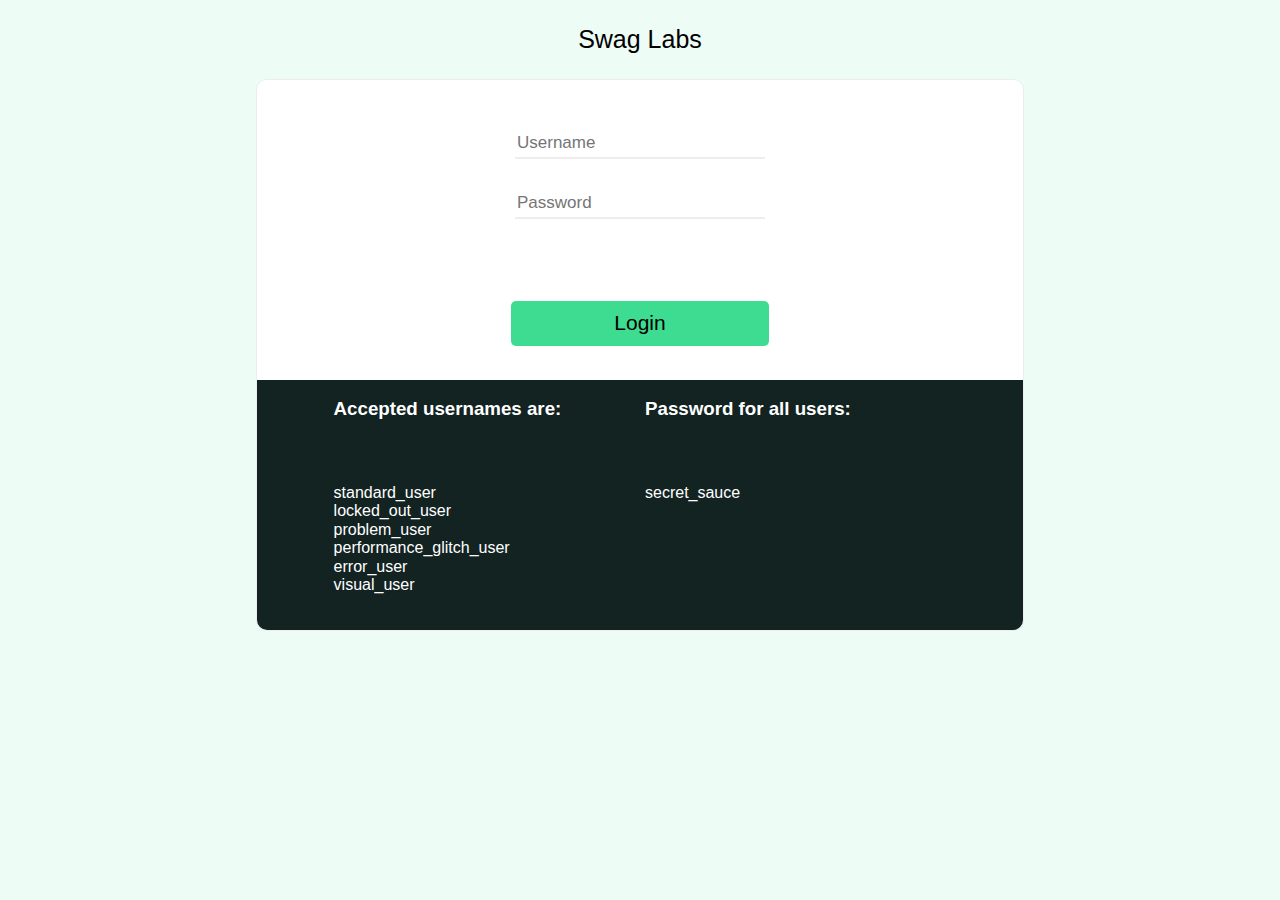
<file: index.html>
<!DOCTYPE html>
<html lang="en">

<head>
    <meta charset="UTF-8">
    <meta name="viewport" content="width=device-width, initial-scale=1.0">
    <link rel="stylesheet" href="reset.css">
    <link rel="stylesheet" href="style.css">
    <title>Document</title>
</head>

<body>

    <header>
        <p id="header-title">Swag Labs</p>
    </header>

    <main class="main-container">

        <section class="login">
            <div class="info-login">
                <input type="text" id="txtuser" class="textboxes" placeholder="Username">
                <input type="text" id="txtpass" class="textboxes" placeholder="Password">
            </div>


            <a id="linkbtn" href="home.html"><button id="btnLogin">Login</button></a>
        </section>

        <section class="data-login">
            <h3 id="accepted-names">Accepted usernames are:</h3>
            <p id="usernames">standard_user <br>
                locked_out_user <br>
                problem_user <br>
                performance_glitch_user <br>
                error_user <br>
                visual_user</p>


            <h3 id="accepted-pass">Password for all users:</h3>
            <p id="password">secret_sauce</p>
        </section>
    </main>

</body>

</html>
</file>
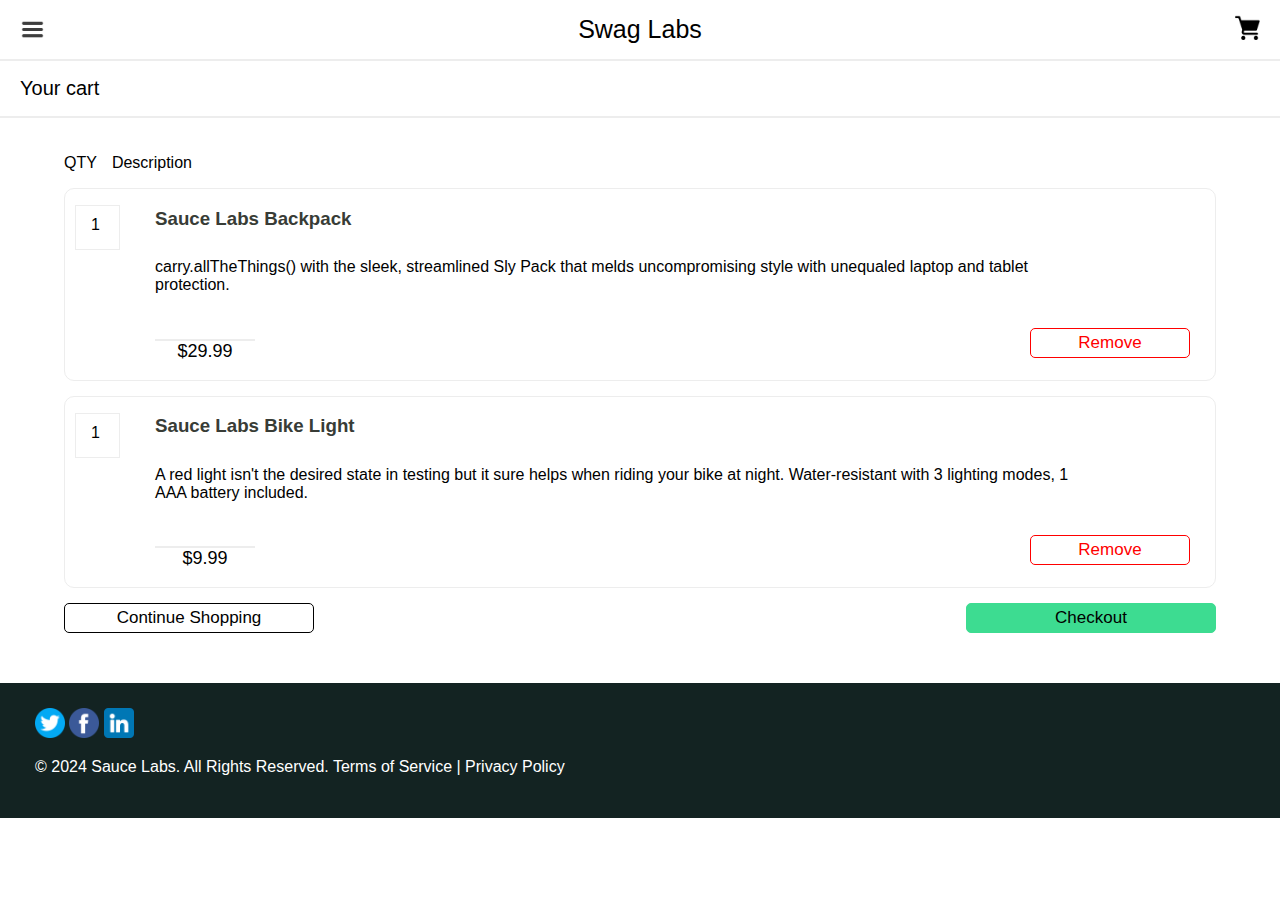
<file: cart.html>
<!DOCTYPE html>
<html lang="en">

<head>
    <meta charset="UTF-8">
    <meta name="viewport" content="width=device-width, initial-scale=1.0">
    <link rel="stylesheet" href="reset.css">
    <link rel="stylesheet" href="stylecart.css">
    <title>Document</title>
</head>

<body>

    <header class="header-container">

        <img src="img/burger-bar.png" id="menu">

        <p id="header-title">Swag Labs</p>

        <a href="cart.html"><img src="img/grocery-store.png" id="cos"></a>

    </header>

    <main class="main-container">
        <section class="filter">
            <p id="main-title">Your cart</p>
        </section>

        <section class="main-products">

            <div class="main-info">
                <p class="oty">QTY</p>
                <p>Description</p>
            </div>

            <div class="main-item backpack">

                <p id="backpack-qty">1</p>
                <h3 id="backpack-title">Sauce Labs Backpack</h3>
                <p id="backpack-info">carry.allTheThings() with the sleek, streamlined Sly Pack that melds
                    uncompromising style with unequaled laptop and tablet protection.</p>

                <p id="backpack-price">$29.99</p>

                <button class="backpack-btn button-item">Remove</button>

            </div>

            <div class="main-item light">
                <p id="light-qty">1</p>
                <h3 id="light-title">Sauce Labs Bike Light</h3>
                <p id="light-info">A red light isn't the desired state in testing but it sure helps when riding your
                    bike at night. Water-resistant with 3 lighting modes, 1 AAA battery included.</p>
                <p id="light-price">$9.99</p>
                <button class="light-btn button-item">Remove</button>
            </div>

            <div class="main-buttons">
                <a href="home.html"><button class="main-btn">Continue Shopping</button></a>
               <a href="checkout.html"><button class="main-btn checkout">Checkout</button></a> 
            </div>

        </section>

    </main>


    <footer class="footer-container">

        <div class="imgs-logo">
            <img src="img/twitter.png" class="logo">
            <img src="img/facebook.png" class="logo">
            <img src="img/linkedin.png" class="logo">
        </div>

        <p class="footer-info">© 2024 Sauce Labs. All Rights Reserved. Terms of Service | Privacy Policy</p>

    </footer>

</body>

</html>
</file>
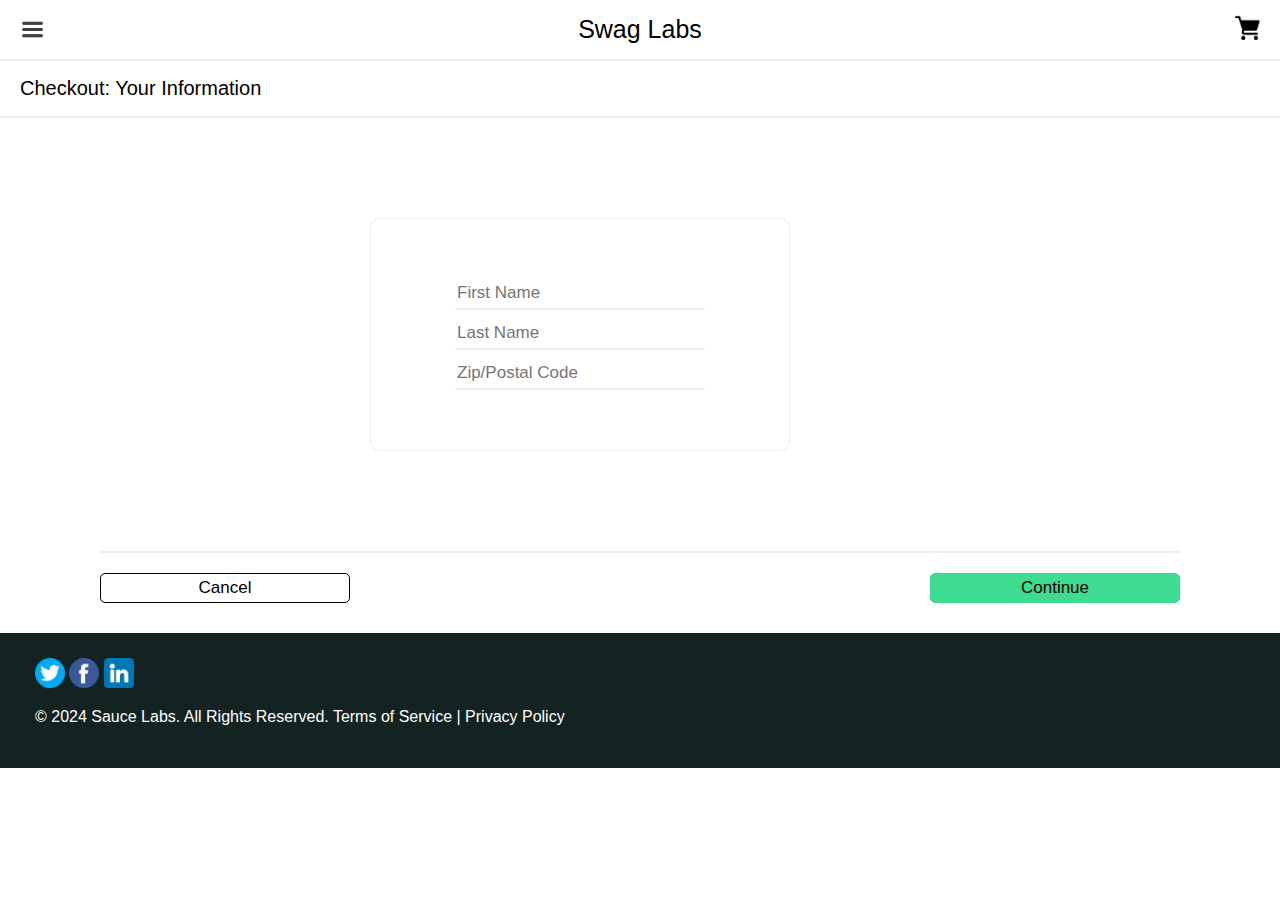
<file: checkout.html>
<!DOCTYPE html>
<html lang="en">

<head>
    <meta charset="UTF-8">
    <meta name="viewport" content="width=device-width, initial-scale=1.0">
    <link rel="stylesheet" href="reset.css">
    <link rel="stylesheet" href="stylecheckout.css">
    <title>Document</title>
</head>

<body>


    <header class="header-container">

        <img src="img/burger-bar.png" id="menu">

        <p id="header-title">Swag Labs</p>

        <a href="cart.html"><img src="img/grocery-store.png" id="cos"></a>

    </header>

    <main class="main-container">
        <section class="filter">
            <p id="main-title">Checkout: Your Information</p>
        </section>


        <section class="main-item">
            <div class="your-information">
                <div class="your-info">
                    <input type="text" class="textboxes" placeholder="First Name">
                    <input type="text" class="textboxes" placeholder="Last Name">
                    <input type="text" class="textboxes" placeholder="Zip/Postal Code">

                </div>


            </div>

            <div class="main-buttons">
                <a href="cart.html"><button class="main-btn">Cancel</button></a>
                <a href="overview.html"><button class="main-btn checkout">Continue</button></a>
            </div>

        </section>

    </main>

    <footer class="footer-container">

        <div class="imgs-logo">
            <img src="img/twitter.png" class="logo">
            <img src="img/facebook.png" class="logo">
            <img src="img/linkedin.png" class="logo">
        </div>

        <p class="footer-info">© 2024 Sauce Labs. All Rights Reserved. Terms of Service | Privacy Policy</p>

    </footer>

</body>

</html>
</file>
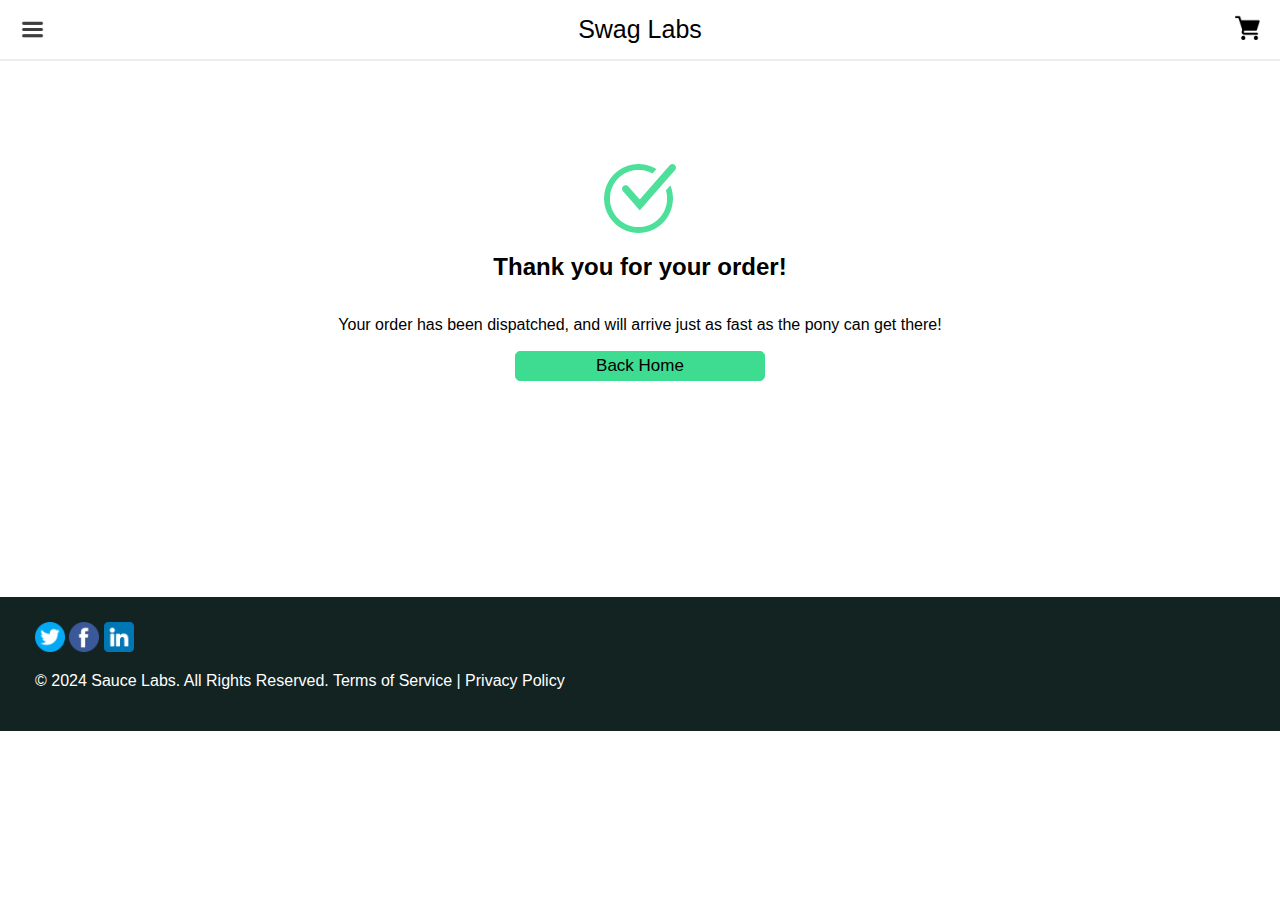
<file: complete.html>
<!DOCTYPE html>
<html lang="en">
<head>
    <meta charset="UTF-8">
    <meta name="viewport" content="width=device-width, initial-scale=1.0">
    <link rel="stylesheet" href="reset.css">
    <link rel="stylesheet" href="stylecomplete.css">
    <title>Document</title>
</head>
<body>

    <header class="header-container">

        <img src="img/burger-bar.png" id="menu">

        <p id="header-title">Swag Labs</p>

        <a href="cart.html"><img src="img/grocery-store.png" id="cos"></a>

    </header>

    <main class="main-container">

        <img src="img/order.png">

        <h2>Thank you for your order!</h2>
        <p>Your order has been dispatched, and will arrive just as fast as the pony can get there!</p>

        <a href="home.html"><button class="main-btn checkout">Back Home</button></a> 


    </main>

  <footer class="footer-container">

        <div class="imgs-logo">
            <img src="img/twitter.png" class="logo">
            <img src="img/facebook.png" class="logo">
            <img src="img/linkedin.png" class="logo">
        </div>

        <p class="footer-info">© 2024 Sauce Labs. All Rights Reserved. Terms of Service | Privacy Policy</p>

    </footer>
    
</body>
</html>
</file>
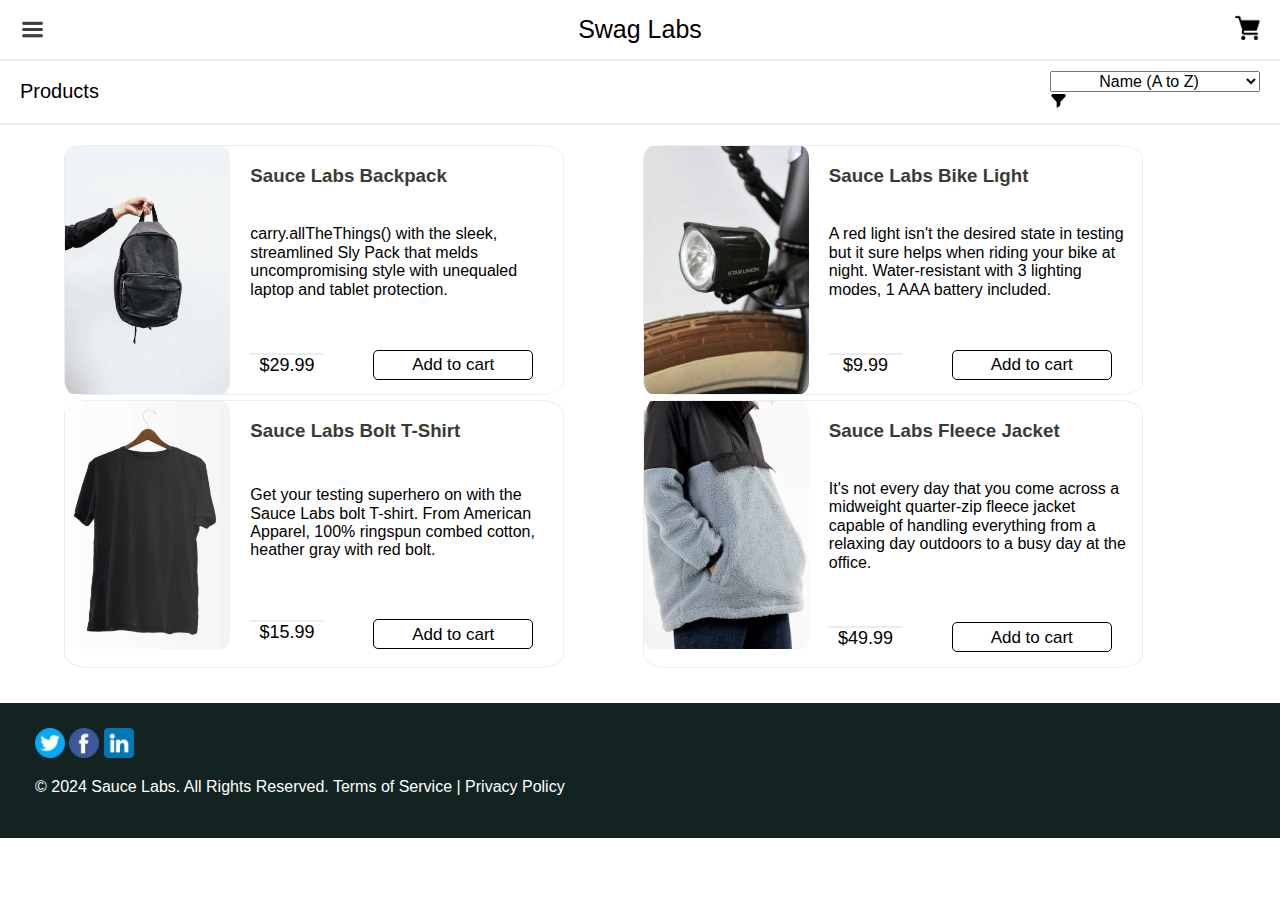
<file: home.html>
<!DOCTYPE html>
<html lang="en">

<head>
    <meta charset="UTF-8">
    <meta name="viewport" content="width=device-width, initial-scale=1.0">
    <link rel="stylesheet" href="reset.css">
    <link rel="stylesheet" href="stylehome.css">
    <title>Document</title>
</head>

<body>

    <header class="header-container">

        <img src="img/burger-bar.png" id="menu">

        <p id="header-title">Swag Labs</p>

       <a href="cart.html"><img src="img/grocery-store.png" id="cos"></a>

    </header>

    <main class="main-container">

        <section class="filter">
            <p id="main-title">Products</p>
            <div>
                <select class="select-filter">
                    <option>Name (A to Z)</option>
                    <option>Name (Z to A)</option>
                    <option>Price (low to high)</option>
                    <option>Price (high to low)</option>

                </select>
                <img src="img/filter.png" id="img-filter">

            </div>

        </section>

        <section class="main-products">

            <div id="backpack" class="main-item">

                <img src="img/backpack.jpg" id="backpack-img">
                <h3 id="backpack-title">Sauce Labs Backpack</h3>
                <p id="backpack-info">carry.allTheThings() with the sleek, streamlined Sly Pack that melds
                    uncompromising style with unequaled laptop and tablet protection.</p>

                <p id="backpack-price">$29.99</p>

                <button id="backpack-btn">Add to cart</button>

            </div>

            <div id="light" class="main-item">

                <img src="img/light.jpg" id="light-img">
                <h3 id="light-title">Sauce Labs Bike Light</h3>
                <p id="light-info">A red light isn't the desired state in testing but it sure helps when riding your bike at night. Water-resistant with 3 lighting modes, 1 AAA battery included.</p>

                <p id="light-price">$9.99</p>

                <button id="light-btn">Add to cart</button>

            </div>

            <div id="tshirt" class="main-item">

                <img src="img/tshirt.jpg" id="tshirt-img">
                <h3 id="tshirt-title">Sauce Labs Bolt T-Shirt</h3>
                <p id="tshirt-info">Get your testing superhero on with the Sauce Labs bolt T-shirt. From American Apparel, 100% ringspun combed cotton, heather gray with red bolt.</p>

                <p id="tshirt-price">$15.99</p>

                <button id="tshirt-btn">Add to cart</button>

            </div>

            <div id="jacket" class="main-item">

                <img src="img/jacket.jpg" id="jacket-img">
                <h3 id="jacket-title">Sauce Labs Fleece Jacket</h3>
                <p id="jacket-info">It's not every day that you come across a midweight quarter-zip fleece jacket capable of handling everything from a relaxing day outdoors to a busy day at the office.</p>

                <p id="jacket-price">$49.99</p>

                <button id="jacket-btn">Add to cart</button>

            </div>

        </section>

    </main>

    <footer class="footer-container">

        <div class="imgs-logo">
        <img src="img/twitter.png" class="logo">
        <img src="img/facebook.png" class="logo">
        <img src="img/linkedin.png" class="logo">
        </div>
       
        <p class="footer-info">© 2024 Sauce Labs. All Rights Reserved. Terms of Service | Privacy Policy</p>

    </footer>

</body>

</html>
</file>
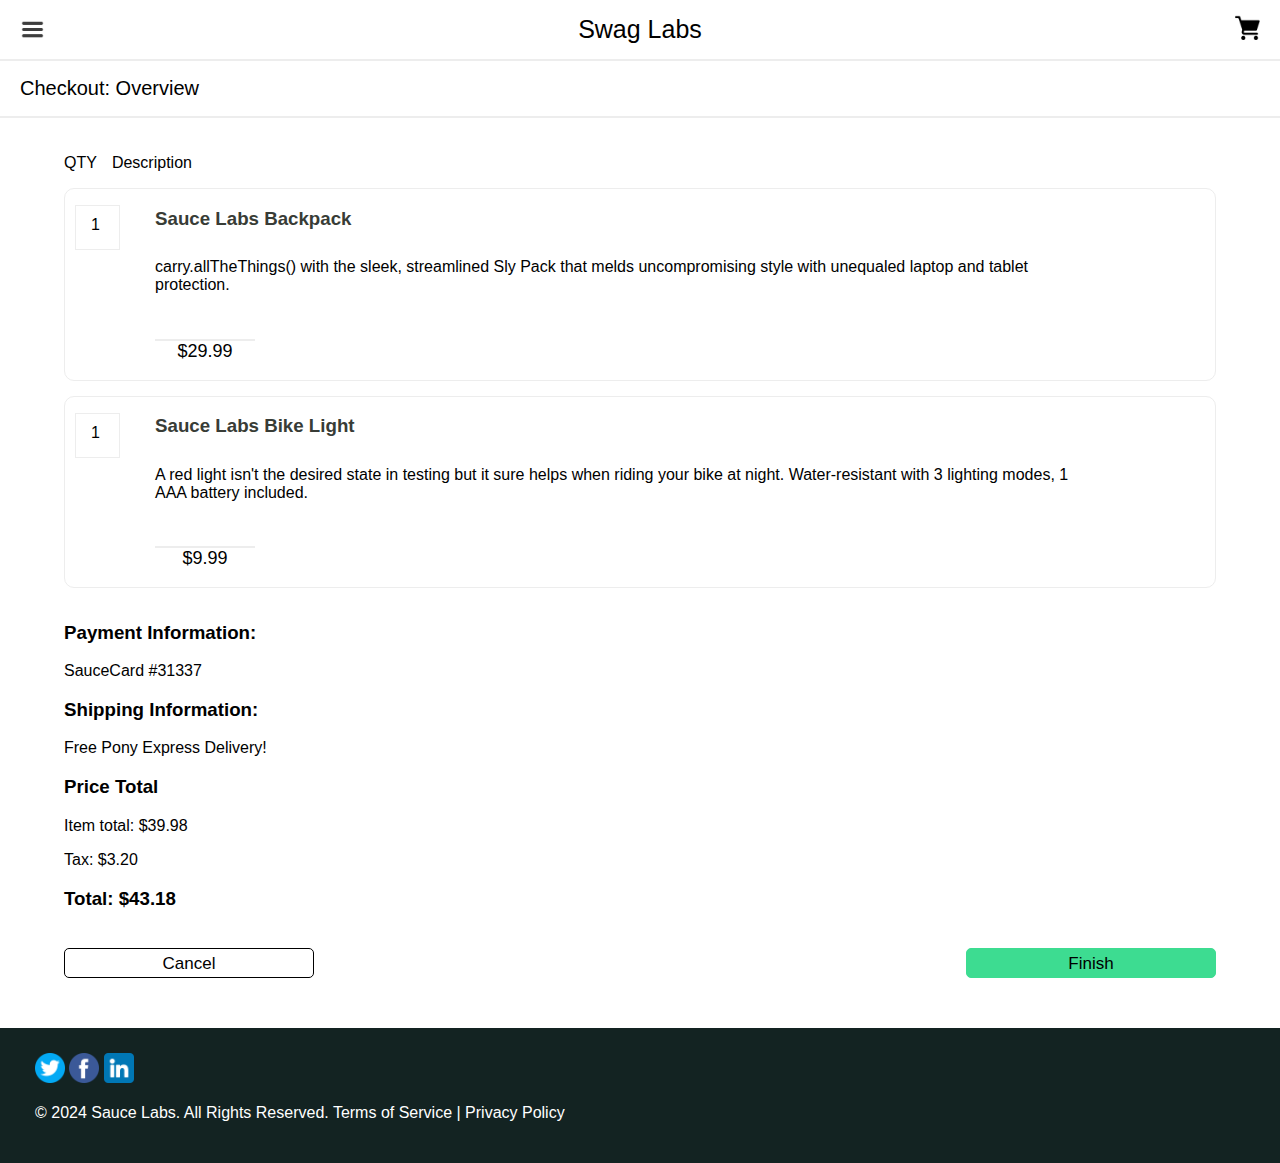
<file: overview.html>
<!DOCTYPE html>
<html lang="en">
<head>
    <meta charset="UTF-8">
    <meta name="viewport" content="width=device-width, initial-scale=1.0">
    <link rel="stylesheet" href="reset.css">
    <link rel="stylesheet" href="styleoverview.css">
    <title>Document</title>
</head>
<body>

    

    <header class="header-container">

        <img src="img/burger-bar.png" id="menu">

        <p id="header-title">Swag Labs</p>

        <a href="cart.html"><img src="img/grocery-store.png" id="cos"></a>

    </header>

    <main class="main-container">
        <section class="filter">
            <p id="main-title">Checkout: Overview</p>
        </section>

        <section class="main-products">

            <div class="main-info">
                <p class="oty">QTY</p>
                <p>Description</p>
            </div>

            <div class="main-item backpack">

                <p id="backpack-qty">1</p>
                <h3 id="backpack-title">Sauce Labs Backpack</h3>
                <p id="backpack-info">carry.allTheThings() with the sleek, streamlined Sly Pack that melds
                    uncompromising style with unequaled laptop and tablet protection.</p>

                <p id="backpack-price">$29.99</p>

            </div>

            <div class="main-item light">
                <p id="light-qty">1</p>
                <h3 id="light-title">Sauce Labs Bike Light</h3>
                <p id="light-info">A red light isn't the desired state in testing but it sure helps when riding your
                    bike at night. Water-resistant with 3 lighting modes, 1 AAA battery included.</p>
                <p id="light-price">$9.99</p>
            </div>

            <div class="order-information">

                <h3>Payment Information:</h3>
                <p>SauceCard #31337</p>

                <h3>Shipping Information:</h3>
                <p>Free Pony Express Delivery!</p>

                <h3>Price Total</h3>
                <p>Item total: $39.98</p>
                <p>Tax: $3.20</p>
                <h3>Total: $43.18</h3>



            </div>

            <div class="main-buttons">
                <a href="checkout.html"><button class="main-btn">Cancel</button></a>
               <a href="complete.html"><button class="main-btn checkout">Finish</button></a> 
            </div>

        </section>

    </main>


    <footer class="footer-container">

        <div class="imgs-logo">
            <img src="img/twitter.png" class="logo">
            <img src="img/facebook.png" class="logo">
            <img src="img/linkedin.png" class="logo">
        </div>

        <p class="footer-info">© 2024 Sauce Labs. All Rights Reserved. Terms of Service | Privacy Policy</p>

    </footer>

    
</body>
</html>
</file>
<file: style.css>
* {
    font-family: 'Segoe UI', Tahoma, Geneva, Verdana, sans-serif;
    box-sizing: border-box;
}

body {
    background-color: #EEFCF6;
    padding: 0px 2%;
}

#header-title {
    text-align: center;
    font-size: 25px;
}

.textboxes {
    display: block;
    width: 250px;
    font-size: 17px;
    height: 31px;
    border: 0px;
    border-bottom: 2px #EDEDED solid;
}

#btnLogin {
    background-color: #3DDC91;
    width: 258px;
    height: 45px;
    font-size: 21px;
    border-radius: 5px;
    border: 0px;
}

#linkbtn{
    text-decoration: none;
    color: #132322;
}

a:checked{
    text-decoration: none;
    color: #132322;
}

.info-login {
    width: 100%;
    height: 120px;
    display: flex;
    flex-direction: column;
    justify-content: space-around;
    align-items: center;
}

.login {

    display: flex;
    flex-direction: column;
    justify-content: space-around;
    align-items: center;
    height: 300px;
}

#accepted-names {
    grid-area: accepted-names;
}

#usernames {
    grid-area: usernames;
}

#accepted-pass {
    grid-area: accepted-pass;
}

#password {
    grid-area: password;
}

.data-login {
    background-color: #132322;
    color: #ffffff;
    display: grid;
    grid-template-columns: 1fr;
    grid-template-areas:
        "accepted-names"
        "usernames"
        " accepted-pass"
        "password";
    padding: 0px 10%;
    border-bottom-left-radius: 10px;
    border-bottom-right-radius: 10px;
    /* height: 250px; */
}

.main-container {
    background-color: #ffffff;
    border-radius: 10px;
    border: 1px #EDEDED solid;
}

@media(min-width:900px){
    body {
        padding: 0px 20%;
    }

    .data-login {
        background-color: #132322;
        color: #ffffff;
        display: grid;
        grid-gap: 10px;
        grid-template-columns: 1fr 1fr;
        grid-template-areas:
            "accepted-names accepted-pass "
            "usernames password";
        padding: 0px 10%;
        border-bottom-left-radius: 10px;
        border-bottom-right-radius: 10px;
        height: 250px;
    }
    


    
}
</file>
<file: stylecart.css>
* {
    font-family: 'Segoe UI', Tahoma, Geneva, Verdana, sans-serif;
    box-sizing: border-box;
}

p {
    display: block;
}

.header-container {
    display: flex;
    flex-direction: row;
    justify-content: space-between;
    align-items: center;
    padding: 10px 20px;
    border-bottom: 2px #EDEDED solid;
}

#menu {
    width: 25px;
    height: 25px;
}

#header-title {
    display: block;
    text-align: center;
    font-size: 25px;
    margin: 5px 0px;
}

#cos {
    width: 25px;
    height: 25px;
}

.filter {
    display: flex;
    flex-direction: row;
    justify-content: space-between;
    align-items: center;
    padding: 10px 20px;
    border-bottom: 2px #EDEDED solid;
}

#main-title {
    font-size: 20px;
    margin: 6px 0px;
}

.main-products{
    display: flex;
    flex-direction: column;
    align-content: space-around;    
}

.main-info{
    display: flex;
    flex-direction: row;
    justify-content: flex-start;
}

.oty{
    margin-right: 15px;
}

.main-products {
    padding: 20px 5%;
}

.main-item {
    border: 1px #EDEDED solid;
    border-radius: 10px;
    width: 100%;
    grid-gap: 10px;
    display: grid;
    grid-template-columns: 1fr 3fr 2fr;
   margin-bottom: 15px;
}

.backpack{
    grid-template-areas:
    "backpack-qty backpack-title backpack-title"
    "backpack-qty backpack-info backpack-info"
    "backpack-qty backpack-price te"
    "backpack-btn backpack-btn backpack-btn";
}

#backpack-qty{
    width: 45px;
    height: 45px;
    grid-area: backpack-qty;
    padding: 10px 15px;
    border: 1px #EDEDED solid;
    margin-left: 10px;
}

#backpack-title {
    grid-area: backpack-title;
    color: rgb(56, 60, 54);
}

#backpack-info {
    grid-area: backpack-info;
    width: 90%;
    padding-right: 10px;
    margin-top: 0px;
}

#backpack-price {
    display: block;
    grid-area: backpack-price;
    font-size: 18px;
    font-weight: 500;
    text-align: center;
    border-top: 2px #EDEDED solid;
}

.button-item{
    color: red;
    border: 1px red solid;
    padding: 0px;
    border-radius: 5px;
    font-size: 17px;
    width: 160px;
    height: 30px;
    justify-self: center;
    align-self: center;
    background-color: white;
    margin-bottom: 15px ;
}

.backpack-btn {
    grid-area: backpack-btn;
}

.light{
    grid-template-areas:
    "light-qty light-title light-title"
    "light-qty light-info light-info"
    "light-qty light-price te"
    "light-btn light-btn light-btn";
}

#light-qty{
    width: 45px;
    height: 45px;
    grid-area: light-qty;
    padding: 10px 15px;
    border: 1px #EDEDED solid;
    margin-left: 10px;
}

#light-title {
    grid-area: light-title;
    color: rgb(56, 60, 54);
}

#light-info {
    grid-area: light-info;
    width: 90%;
    padding-right: 10px;
    margin-top: 0px;
}

#light-price {
    display: block;
    grid-area: light-price;
    font-size: 18px;
    font-weight: 500;
    text-align: center;
    border-top: 2px #EDEDED solid;
}

.light-btn {
    grid-area: light-btn;
}

.main-buttons{
    display: flex;
    flex-direction: column;
    justify-content: flex-start;
}

.main-btn{
    border:  1px black solid;
    padding: 0px;
    border-radius: 5px;
    font-size: 17px;
    width: 100%;
    height: 30px;
    justify-self: center;
    align-self: center;
    background-color: white;
    margin-bottom: 15px ;
}

.checkout{
    border:  1px  #3ddc91 solid;
    background-color: #3ddc91;
}


.footer-container{
    display: flex;
    flex-direction: column;
    justify-content: flex-start;
    background-color: rgb(19, 35, 34);
    color: white;
    margin-top: 15px;
    padding: 25px 35px;
}

.logo{
    width: 30px;
}


@media(min-width:700px){

    .main-item {
        grid-template-columns: 80px 100px 5fr;
    }
    
    .backpack{
        grid-template-areas:
        "backpack-qty backpack-title backpack-title"
        "backpack-qty backpack-info backpack-info"
        "backpack-qty backpack-price backpack-btn";
    }

    .light{
        grid-template-areas:
        "light-qty light-title light-title"
        "light-qty light-info light-info"
        "light-qty light-price light-btn";
    }

    .button-item{
        justify-self: end;
        margin-right: 25px ;
    }
    
}

@media(min-width:1000px){
    .main-buttons{
        flex-direction: row;
        justify-content: space-between;
    }

    .main-btn{
        width: 250px;
    }
}
</file>
<file: stylecheckout.css>
* {
    font-family: 'Segoe UI', Tahoma, Geneva, Verdana, sans-serif;
    box-sizing: border-box;
}

p {
    display: block;
}

.header-container {
    display: flex;
    flex-direction: row;
    justify-content: space-between;
    align-items: center;
    padding: 10px 20px;
    border-bottom: 2px #EDEDED solid;
}

#menu {
    width: 25px;
    height: 25px;
}

#header-title {
    display: block;
    text-align: center;
    font-size: 25px;
    margin: 5px 0px;
}

#cos {
    width: 25px;
    height: 25px;
}

.filter {
    display: flex;
    flex-direction: row;
    justify-content: space-between;
    align-items: center;
    padding: 10px 20px;
    border-bottom: 2px #EDEDED solid;
}

#main-title {
    font-size: 20px;
    margin: 6px 0px;
}

.main-item{
    padding: 0 5%;
    height: 500px;
    display: flex;
    flex-direction: column;
    justify-content: center;
}

.your-information {
    display: flex;
    flex-direction: column;
    justify-content: space-around;
    align-items: center;
    height: 250px;
    width: 100%;
    margin: 100px 2%;
    background-color: #ffffff;
    border-radius: 10px;
    border: 1px #EDEDED solid;

    justify-self: center;
}

.your-info {
    /* width: 100%; */
    height: 120px;
    display: flex;
    flex-direction: column;
    justify-content: space-around;
    align-items: center;
}

.textboxes {
    display: block;
    width: 250px;
    font-size: 17px;
    height: 31px;
    border: 0px;
    border-bottom: 2px #EDEDED solid;
}

.main-buttons{
    border-top: 2px #EDEDED solid;
    display: flex;
    flex-direction: column;
    flex-wrap: wrap;
    justify-content: space-between;
    padding-top: 20px;
}

.main-btn{
    border:  1px black solid;
    padding: 0px;
    border-radius: 5px;
    font-size: 17px;
    width: 100%;
    height: 30px;
    justify-self: center;
    align-self: center;
    background-color: white;
    margin-bottom: 15px ;
}

.checkout{
    border:  1px  #3ddc91 solid;
    background-color: #3ddc91;
}

.footer-container{
    display: flex;
    flex-direction: column;
    justify-content: flex-start;
    background-color: rgb(19, 35, 34);
    color: white;
    margin-top: 15px;
    padding: 25px 35px;
}

.logo{
    width: 30px;
}

@media(min-width:725px){

    .main-item{
        padding: 0px 100px;
    }

    .main-buttons{
        flex-direction: row;
    }

    .main-btn{
        width: 250px;
    }
    .your-information {
        margin: 100px 25%;
        height: 250px;
        width: 420px;
    }
}
</file>
<file: stylecomplete.css>
* {
    font-family: 'Segoe UI', Tahoma, Geneva, Verdana, sans-serif;
    box-sizing: border-box;
}

p {
    display: block;
}

img{
    width: 72px;
}

.header-container {
    display: flex;
    flex-direction: row;
    justify-content: space-between;
    align-items: center;
    padding: 10px 20px;
    border-bottom: 2px #EDEDED solid;
}

#menu {
    width: 25px;
    height: 25px;
}

#header-title {
    display: block;
    text-align: center;
    font-size: 25px;
    margin: 5px 0px;
}

#cos {
    width: 25px;
    height: 25px;
}

.filter {
    display: flex;
    flex-direction: row;
    justify-content: space-between;
    align-items: center;
    padding: 10px 20px;
    border-bottom: 2px #EDEDED solid;
}

#main-title {
    font-size: 20px;
    margin: 6px 0px;
}

.main-container{
    display: flex;
    flex-direction: column;
    justify-content: center;
    align-items: center;
    padding-top: 100px;
}

.main-btn{

    border:  1px  #3ddc91 solid;
    background-color: #3ddc91;
    padding: 0px;
    border-radius: 5px;
    font-size: 17px;
    width: 250px;
    height: 30px;
    justify-self: center;
    align-self: center;
    margin-bottom: 15px ;
}

.footer-container{
    display: flex;
    flex-direction: column;
    justify-content: flex-start;
    background-color: rgb(19, 35, 34);
    color: white;
    margin-top: 201px;
    padding: 25px 35px;

    align-self: flex-end;
}

.logo{
    width: 30px;
}
</file>
<file: stylehome.css>
* {
    font-family: 'Segoe UI', Tahoma, Geneva, Verdana, sans-serif;
    box-sizing: border-box;
}

p {
    display: block;
}

.header-container {
    display: flex;
    flex-direction: row;
    justify-content: space-between;
    align-items: center;
    padding: 10px 20px;
    border-bottom: 2px #EDEDED solid;
}

#menu {
    width: 25px;
    height: 25px;
}

#header-title {
    display: block;
    text-align: center;
    font-size: 25px;
    margin: 5px 0px;
}

#cos {
    width: 25px;
    height: 25px;
}

.filter {
    display: flex;
    flex-direction: row;
    justify-content: space-between;
    align-items: center;
    padding: 10px 20px;
    border-bottom: 2px #EDEDED solid;
}

#main-title {
    font-size: 20px;
    margin: 6px 0px;
}

#img-filter {
    width: 17px;
    height: 17px;
    margin-left: -200px;
}

.select-filter {
    width: 210px;
    text-align: center;
    margin-left: -200px;
}

.main-products {
    padding: 20px 5%;
    display: grid;
    grid-template-columns: 1fr 1fr;
    grid-gap: 5px;
    grid-template-areas:
        "backpack light"
        "tshirt jacket";
}

#backpack-img {
    grid-area: backpack-img;
    height: 248px;
    border-radius: 5%;
}

#backpack-title {
    grid-area: backpack-title;
    color: rgb(56, 60, 54);
}

#backpack-info {
    grid-area: backpack-info;
    padding-right: 10px;
    margin-top: 0px;
}

#backpack-price {
    display: block;
    grid-area: backpack-price;
    font-size: 18px;
    font-weight: 500;
    text-align: center;
    border-top: 2px #EDEDED solid;
}

#backpack-btn {
    border: 1px black solid;
    padding: 0px;
    border-radius: 5px;
    grid-area: backpack-btn;
    font-size: 17px;
    width: 160px;
    height: 30px;
    justify-self: center;
    align-self: center;
    background-color: white;
}

#backpack {
    grid-area: backpack;
    border: 1px #EDEDED solid;
    border-radius: 5%;
    width: 500px;
    grid-gap: 20px;
    display: grid;
    grid-template-columns: 2fr 1fr 3fr;
    grid-template-areas:
        "backpack-img backpack-title backpack-title"
        "backpack-img backpack-info backpack-info"
        "backpack-img backpack-price backpack-btn";

}

#light-img {
    grid-area: light-img;
    height: 248px;
    border-radius: 5%;
}

#light-title {
    grid-area: light-title;
    color: rgb(56, 60, 54);
}

#light-info {
    grid-area: light-info;
    padding-right: 10px;
    margin-top: 0px;
}

#light-price {
    display: block;
    grid-area: light-price;
    font-size: 18px;
    font-weight: 500;
    text-align: center;
    border-top: 2px #EDEDED solid;
}

#light-btn {
    border: 1px black solid;
    padding: 0px;
    border-radius: 5px;
    grid-area: light-btn;
    font-size: 17px;
    width: 160px;
    height: 30px;
    justify-self: center;
    align-self: center;
    background-color: white;
}

#light {
    grid-area: light;
    border: 1px #EDEDED solid;
    border-radius: 5%;
    width: 500px;
    grid-gap: 20px;
    display: grid;
    grid-template-columns: 2fr 1fr 3fr;
    grid-template-areas:
        "light-img light-title light-title"
        "light-img light-info light-info"
        "light-img light-price light-btn";

}

#tshirt-img {
    grid-area: tshirt-img;
    height: 248px;
    border-radius: 5%;
}

#tshirt-title {
    grid-area: tshirt-title;
    color: rgb(56, 60, 54);
}

#tshirt-info {
    grid-area: tshirt-info;
    padding-right: 10px;
    margin-top: 0px;
}

#tshirt-price {
    display: block;
    grid-area: tshirt-price;
    font-size: 18px;
    font-weight: 500;
    text-align: center;
    border-top: 2px #EDEDED solid;
}

#tshirt-btn {
    border: 1px black solid;
    padding: 0px;
    border-radius: 5px;
    grid-area: tshirt-btn;
    font-size: 17px;
    width: 160px;
    height: 30px;
    justify-self: center;
    align-self: center;
    background-color: white;
}

#tshirt {
    grid-area: tshirt;
    border: 1px #EDEDED solid;
    border-radius: 5%;
    width: 500px;
    grid-gap: 20px;
    display: grid;
    grid-template-columns: 2fr 1fr 3fr;
    grid-template-areas:
        "tshirt-img tshirt-title tshirt-title"
        "tshirt-img tshirt-info tshirt-info"
        "tshirt-img tshirt-price tshirt-btn";

}

#jacket-img {
    grid-area: jacket-img;
    height: 248px;
    border-radius: 5%;
}

#jacket-title {
    grid-area: jacket-title;
    color: rgb(56, 60, 54);
}

#jacket-info {
    grid-area: jacket-info;
    padding-right: 10px;
    margin-top: 0px;
}

#jacket-price {
    display: block;
    grid-area: jacket-price;
    font-size: 18px;
    font-weight: 500;
    text-align: center;
    border-top: 2px #EDEDED solid;
}

#jacket-btn {
    border: 1px black solid;
    padding: 0px;
    border-radius: 5px;
    grid-area: jacket-btn;
    font-size: 17px;
    width: 160px;
    height: 30px;
    justify-self: center;
    align-self: center;
    background-color: white;
}

#jacket {
    grid-area: jacket;
    border: 1px #EDEDED solid;
    border-radius: 5%;
    width: 500px;
    grid-gap: 20px;
    display: grid;
    grid-template-columns: 2fr 1fr 3fr;
    grid-template-areas:
        "jacket-img jacket-title jacket-title"
        "jacket-img jacket-info jacket-info"
        "jacket-img jacket-price jacket-btn";

}

.footer-container{
    display: flex;
    flex-direction: column;
    justify-content: flex-start;
    background-color: rgb(19, 35, 34);
    color: white;
    margin-top: 15px;
    padding: 25px 35px;
}

.logo{
    width: 30px;
}

@media(max-width: 1050px) {

    .main-products {
        padding-left: 15px;
        grid-gap: 20px;
        grid-template-columns: 1fr;
        grid-template-areas:
            "backpack"
            "light"
            "tshirt"
            "jacket";
    }

    #backpack {
        width: 100%;
    }

    #light {
        width: 100%;
    }

    #tshirt {
        width: 100%;
    }

    #jacket {
        width: 100%;
    }

}

@media(max-width:450px) {

    .filter {
        flex-direction: column;
    }

    .select-filter {
        margin-left: -100px;
    }

    .main-products {
        padding: 0px 5px;
    }

    #backpack {
        display: flex;
        flex-direction: column;
        justify-content: center;
        align-items: center
        /* grid-template-columns: 1fr;
        width: 80%;
        grid-template-areas:
            "backpack-img"
            "backpack-title"
            "backpack-info"
            "backpack-price"
            "backpack-btn"; */

    }

    #backpack-price {
        width: 70px;
       
    }

    #backpack-btn {
        margin-bottom: 10%;
    }

    #light {
        display: flex;
        flex-direction: column;
        justify-content: center;
        align-items: center
        /* grid-template-columns: 1fr;
        width: 80%;
        grid-template-areas:
            "backpack-img"
            "backpack-title"
            "backpack-info"
            "backpack-price"
            "backpack-btn"; */

    }

    #light-price {
        width: 70px;
       
    }

    #light-btn {
        margin-bottom: 10%;
    }

    #tshirt {
        display: flex;
        flex-direction: column;
        justify-content: center;
        align-items: center
        /* grid-template-columns: 1fr;
        width: 80%;
        grid-template-areas:
            "backpack-img"
            "backpack-title"
            "backpack-info"
            "backpack-price"
            "backpack-btn"; */

    }

    #tshirt-price {
        width: 70px;
       
    }

    #tshirt-btn {
        margin-bottom: 10%;
    }

    #jacket {
        display: flex;
        flex-direction: column;
        justify-content: center;
        align-items: center
        /* grid-template-columns: 1fr;
        width: 80%;
        grid-template-areas:
            "backpack-img"
            "backpack-title"
            "backpack-info"
            "backpack-price"
            "backpack-btn"; */

    }

    #jacket-price {
        width: 70px;
       
    }

    #jacket-btn {
        margin-bottom: 10%;
    }


}
</file>
<file: styleoverview.css>
* {
    font-family: 'Segoe UI', Tahoma, Geneva, Verdana, sans-serif;
    box-sizing: border-box;
}

p {
    display: block;
}

.header-container {
    display: flex;
    flex-direction: row;
    justify-content: space-between;
    align-items: center;
    padding: 10px 20px;
    border-bottom: 2px #EDEDED solid;
}

#menu {
    width: 25px;
    height: 25px;
}

#header-title {
    display: block;
    text-align: center;
    font-size: 25px;
    margin: 5px 0px;
}

#cos {
    width: 25px;
    height: 25px;
}

.filter {
    display: flex;
    flex-direction: row;
    justify-content: space-between;
    align-items: center;
    padding: 10px 20px;
    border-bottom: 2px #EDEDED solid;
}

#main-title {
    font-size: 20px;
    margin: 6px 0px;
}

.main-products{
    display: flex;
    flex-direction: column;
    align-content: space-around;    
}

.main-info{
    display: flex;
    flex-direction: row;
    justify-content: flex-start;
}

.oty{
    margin-right: 15px;
}

.main-products {
    padding: 20px 5%;
}

.main-item {
    border: 1px #EDEDED solid;
    border-radius: 10px;
    width: 100%;
    grid-gap: 10px;
    display: grid;
    grid-template-columns: 1fr 3fr 2fr;
   margin-bottom: 15px;
}

.backpack{
    grid-template-areas:
    "backpack-qty backpack-title backpack-title"
    "backpack-qty backpack-info backpack-info"
    "backpack-qty backpack-price te";
}

#backpack-qty{
    width: 45px;
    height: 45px;
    grid-area: backpack-qty;
    padding: 10px 15px;
    border: 1px #EDEDED solid;
    margin-left: 10px;
}

#backpack-title {
    grid-area: backpack-title;
    color: rgb(56, 60, 54);
}

#backpack-info {
    grid-area: backpack-info;
    width: 90%;
    padding-right: 10px;
    margin-top: 0px;
}

#backpack-price {
    display: block;
    grid-area: backpack-price;
    font-size: 18px;
    font-weight: 500;
    text-align: center;
    border-top: 2px #EDEDED solid;
}

.light{
    grid-template-areas:
    "light-qty light-title light-title"
    "light-qty light-info light-info"
    "light-qty light-price te";
}

#light-qty{
    width: 45px;
    height: 45px;
    grid-area: light-qty;
    padding: 10px 15px;
    border: 1px #EDEDED solid;
    margin-left: 10px;
}

#light-title {
    grid-area: light-title;
    color: rgb(56, 60, 54);
}

#light-info {
    grid-area: light-info;
    width: 90%;
    padding-right: 10px;
    margin-top: 0px;
}

#light-price {
    display: block;
    grid-area: light-price;
    font-size: 18px;
    font-weight: 500;
    text-align: center;
    border-top: 2px #EDEDED solid;
}

.main-buttons{
    display: flex;
    flex-direction: column;
    justify-content: flex-start;
}

.main-btn{
    border:  1px black solid;
    padding: 0px;
    border-radius: 5px;
    font-size: 17px;
    width: 100%;
    height: 30px;
    justify-self: center;
    align-self: center;
    background-color: white;
    margin-bottom: 15px ;
}

.checkout{
    border:  1px  #3ddc91 solid;
    background-color: #3ddc91;
}

.order-information{
    margin-bottom: 20px;
}

.footer-container{
    display: flex;
    flex-direction: column;
    justify-content: flex-start;
    background-color: rgb(19, 35, 34);
    color: white;
    margin-top: 15px;
    padding: 25px 35px;
}

.logo{
    width: 30px;
}


@media(min-width:700px){

    .main-item {
        grid-template-columns: 80px 100px 5fr;
    }
    
    .backpack{
        grid-template-areas:
        "backpack-qty backpack-title backpack-title"
        "backpack-qty backpack-info backpack-info"
        "backpack-qty backpack-price te";
    }

    .light{
        grid-template-areas:
        "light-qty light-title light-title"
        "light-qty light-info light-info"
        "light-qty light-price te";
    }
    
}

@media(min-width:1000px){
    .main-buttons{
        flex-direction: row;
        justify-content: space-between;
    }

    .main-btn{
        width: 250px;
    }
}
</file>
